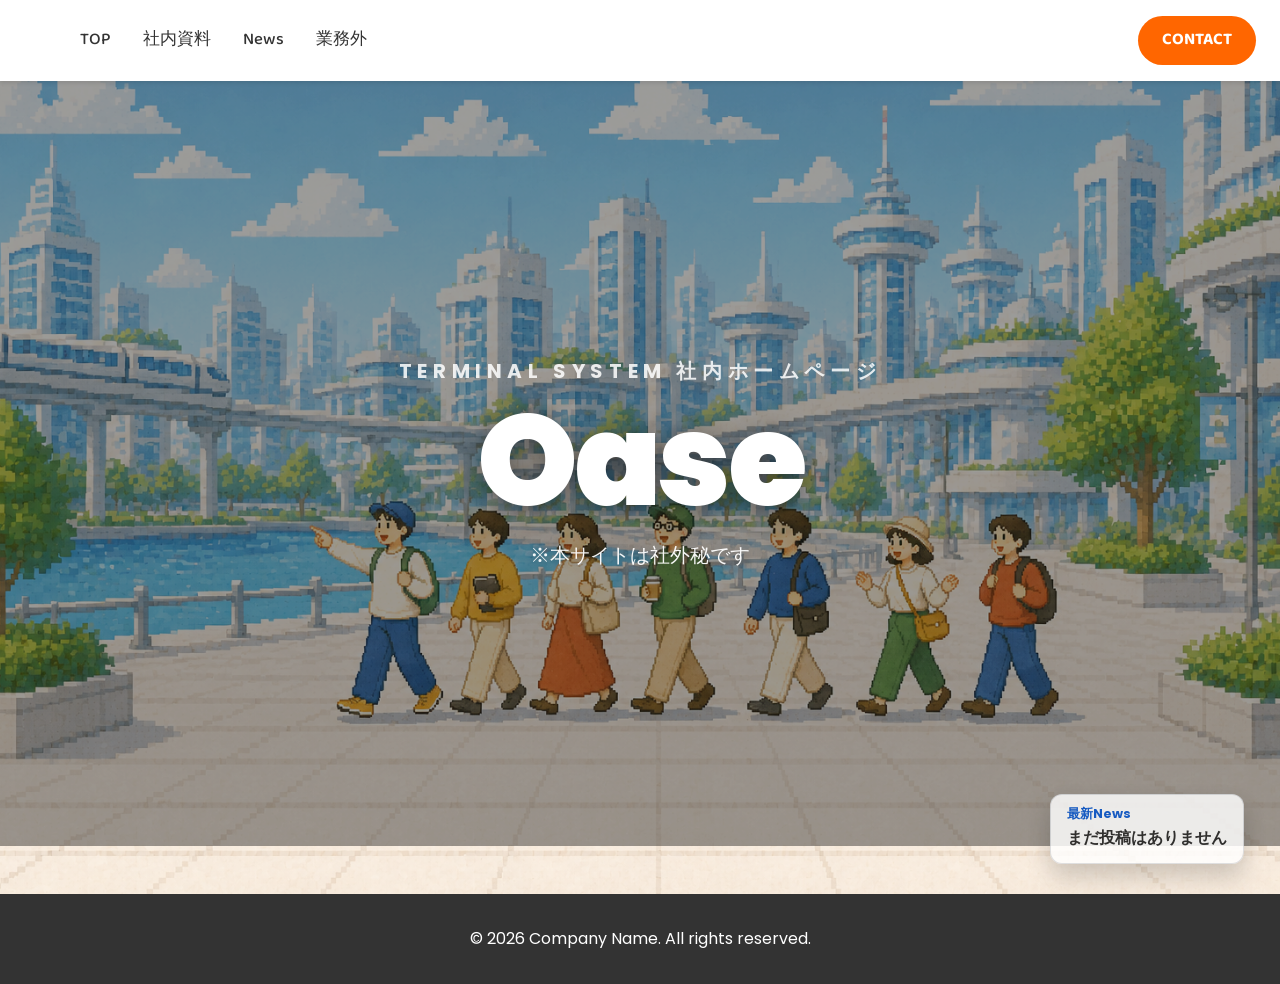
<file: index.html>
<!DOCTYPE html>
<html lang="ja">
<head>
  <meta charset="UTF-8">
  <meta name="viewport" content="width=device-width, initial-scale=1.0">
  <title>社内ホームページ</title>
  <link rel="stylesheet" href="css/styles.css">
  <link rel="icon" type="image/png" href="images/page-tab.png">
  <link href="https://fonts.googleapis.com/css2?family=Poppins:wght@600;700;900&display=swap" rel="stylesheet">
  <link href="https://fonts.googleapis.com/css2?family=Baloo+2:wght@400;700;800&display=swap" rel="stylesheet">
</head>
<body>
  <header class="header">
    <div class="header-container">
      <div class="logo"></div>
      <nav class="navbar">
        <ul class="nav-list">
          <li><a href="index.html">TOP</a></li>
          <li class="has-submenu">
            <a href="#" class="submenu-toggle">社内資料</a>
            <ul class="submenu">
              <li><a href="org.html">組織図</a></li>
              <li><a href="rules.html">規定</a></li>
              <li><a href="training.html">教育資料</a></li>
              <li><a href="newsletter.html">社内報</a></li>
            </ul>
          </li>
          <li class="has-submenu">
            <a href="news.html" class="submenu-toggle">News</a>
            <ul class="submenu">
              <li><a href="news.html">一覧</a></li>
              <li><a href="news-post.html">投稿</a></li>
            </ul>
          </li>
          <li class="has-submenu">
            <a href="#" class="submenu-toggle">業務外</a>
            <ul class="submenu">
              <li><a href="vlog.html">Vlog</a></li>
              <li><a href="club.html">部活動</a></li>
            </ul>
          </li>
        </ul>
      </nav>
      <a href="#contact" class="contact-btn">CONTACT</a>
    </div>
  </header>

  <main class="main-content">
    <section class="hero-section">
      <div class="hero-content">
        <div class="hero-text">
          <p class="hero-subtitle">Terminal system 社内ホームページ</p>
          <h2 class="hero-title">Oase</h2>
          <p class="hero-description">※本サイトは社外秘です</p>
        </div>
      </div>
    </section>
  </main>

  <a href="news.html" class="top-latest-news-banner" id="topLatestNewsBanner" aria-label="最新Newsへ移動">
    <span class="top-latest-news-label">最新News</span>
    <span class="top-latest-news-title" id="topLatestNewsTitle">読み込み中...</span>
  </a>

  <footer class="footer">
    <p>&copy; 2026 Company Name. All rights reserved.</p>
  </footer>

  <script src="js/script.js"></script>
</body>
</html>
</file>
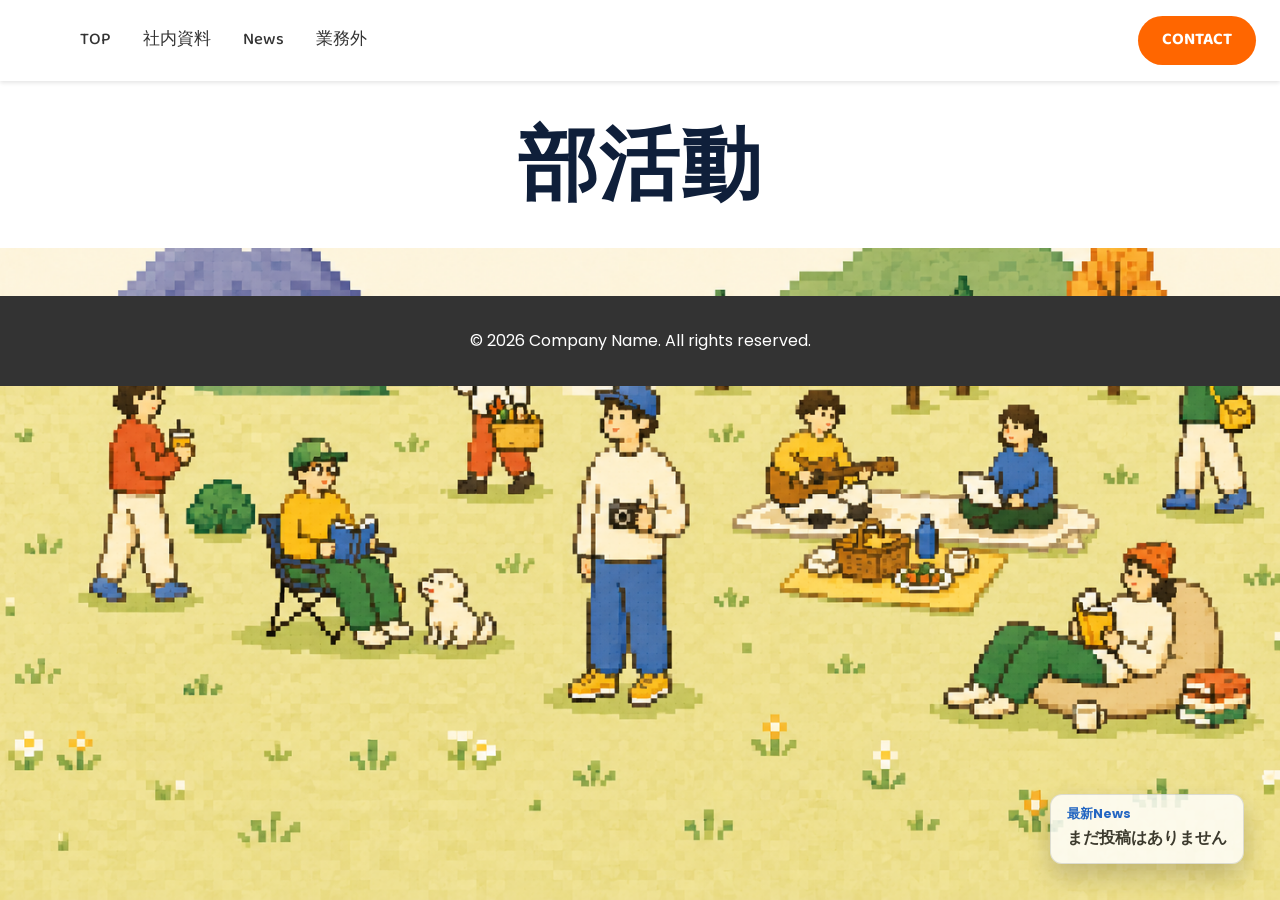
<file: club.html>
<!DOCTYPE html>
<html lang="ja">
<head>
  <meta charset="UTF-8">
  <meta name="viewport" content="width=device-width, initial-scale=1.0">
  <title>部活動 - 社内ホームページ</title>
  <link rel="stylesheet" href="css/styles.css">
  <link rel="icon" type="image/png" href="images/page-tab.png">
  <link href="https://fonts.googleapis.com/css2?family=Poppins:wght@600;700;900&display=swap" rel="stylesheet">
  <link href="https://fonts.googleapis.com/css2?family=Baloo+2:wght@400;700;800&display=swap" rel="stylesheet">
</head>
<body class="page-club">
  <header class="header">
    <div class="header-container">
      <div class="logo"></div>
      <nav class="navbar">
        <ul class="nav-list">
          <li><a href="index.html">TOP</a></li>
          <li class="has-submenu">
            <a href="#" class="submenu-toggle">社内資料</a>
            <ul class="submenu">
              <li><a href="org.html">組織図</a></li>
              <li><a href="rules.html">規定</a></li>
              <li><a href="training.html">教育資料</a></li>
              <li><a href="newsletter.html">社内報</a></li>
            </ul>
          </li>
          <li class="has-submenu">
            <a href="news.html" class="submenu-toggle">News</a>
            <ul class="submenu">
              <li><a href="news.html">一覧</a></li>
              <li><a href="news-post.html">投稿</a></li>
            </ul>
          </li>
          <li class="has-submenu">
            <a href="#" class="submenu-toggle">業務外</a>
            <ul class="submenu">
              <li><a href="vlog.html">Vlog</a></li>
              <li><a href="club.html">部活動</a></li>
            </ul>
          </li>
        </ul>
      </nav>
      <a href="#contact" class="contact-btn">CONTACT</a>
    </div>
  </header>

  <main class="main-content">
    <section class="section page-title-section">
      <div class="hero-content">
        <div class="title-banner">
          <h1 class="page-title">部活動</h1>
        </div>
      </div>
    </section>
  </main>

  <footer class="footer">
    <p>&copy; 2026 Company Name. All rights reserved.</p>
  </footer>

  <script src="js/script.js"></script>
</body>
</html>
</file>
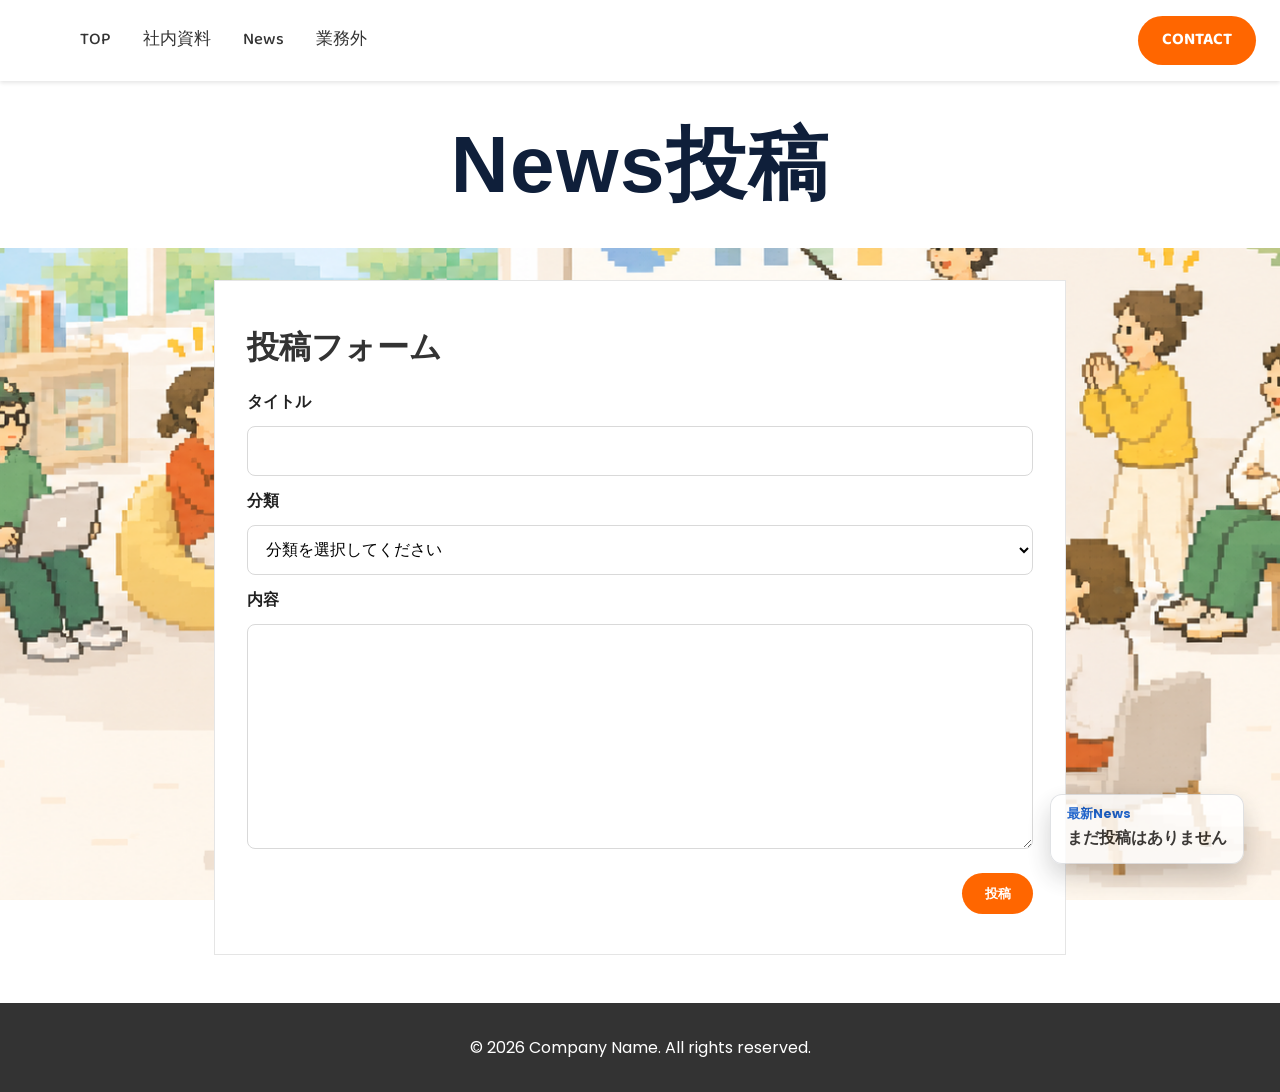
<file: news-post.html>
﻿<!DOCTYPE html>
<html lang="ja">
<head>
  <meta charset="UTF-8">
  <meta name="viewport" content="width=device-width, initial-scale=1.0">
  <title>News投稿 - 社内ホームページ</title>
  <link rel="stylesheet" href="css/styles.css">
  <link rel="icon" type="image/png" href="images/page-tab.png">
  <link href="https://fonts.googleapis.com/css2?family=Poppins:wght@600;700;900&display=swap" rel="stylesheet">
  <link href="https://fonts.googleapis.com/css2?family=Baloo+2:wght@400;700;800&display=swap" rel="stylesheet">
</head>
<body class="page-news-post">
  <header class="header">
    <div class="header-container">
      <div class="logo"></div>
      <nav class="navbar">
        <ul class="nav-list">
          <li><a href="index.html">TOP</a></li>
          <li class="has-submenu">
            <a href="#" class="submenu-toggle">社内資料</a>
            <ul class="submenu">
              <li><a href="org.html">組織図</a></li>
              <li><a href="rules.html">規定</a></li>
              <li><a href="training.html">教育資料</a></li>
              <li><a href="newsletter.html">社内報</a></li>
            </ul>
          </li>
          <li class="has-submenu">
            <a href="news.html" class="submenu-toggle">News</a>
            <ul class="submenu">
              <li><a href="news.html">一覧</a></li>
              <li><a href="news-post.html">投稿</a></li>
            </ul>
          </li>
          <li class="has-submenu">
            <a href="#" class="submenu-toggle">業務外</a>
            <ul class="submenu">
              <li><a href="vlog.html">Vlog</a></li>
              <li><a href="club.html">部活動</a></li>
            </ul>
          </li>
        </ul>
      </nav>
      <a href="#contact" class="contact-btn">CONTACT</a>
    </div>
  </header>

  <main class="main-content">
    <section class="section page-title-section">
      <div class="hero-content">
        <div class="title-banner">
          <h1 class="page-title">News投稿</h1>
        </div>
      </div>
    </section>

    <section class="news-posts">
      <article class="news-post">
        <div class="news-post-inner">
          <h2 class="news-post-title">投稿フォーム</h2>
          <form id="newsPostForm" class="news-post-form">
            <label class="news-form-label" for="newsTitle">タイトル</label>
            <input id="newsTitle" name="title" class="news-form-input" type="text" required maxlength="120">

            <label class="news-form-label" for="newsCategory">分類</label>
            <select id="newsCategory" name="category" class="news-form-select" required>
              <option value="" selected disabled>分類を選択してください</option>
              <option value="お知らせ">お知らせ</option>
              <option value="コラム">コラム</option>
            </select>

            <label class="news-form-label" for="newsContent">内容</label>
            <textarea id="newsContent" name="content" class="news-form-textarea" rows="8" required maxlength="2000"></textarea>

            <div class="news-post-form-actions">
              <button type="submit" class="news-post-submit-btn">投稿</button>
            </div>
          </form>
        </div>
      </article>
    </section>
  </main>

  <footer class="footer">
    <p>&copy; 2026 Company Name. All rights reserved.</p>
  </footer>

  <script src="js/script.js"></script>
</body>
</html>
</file>
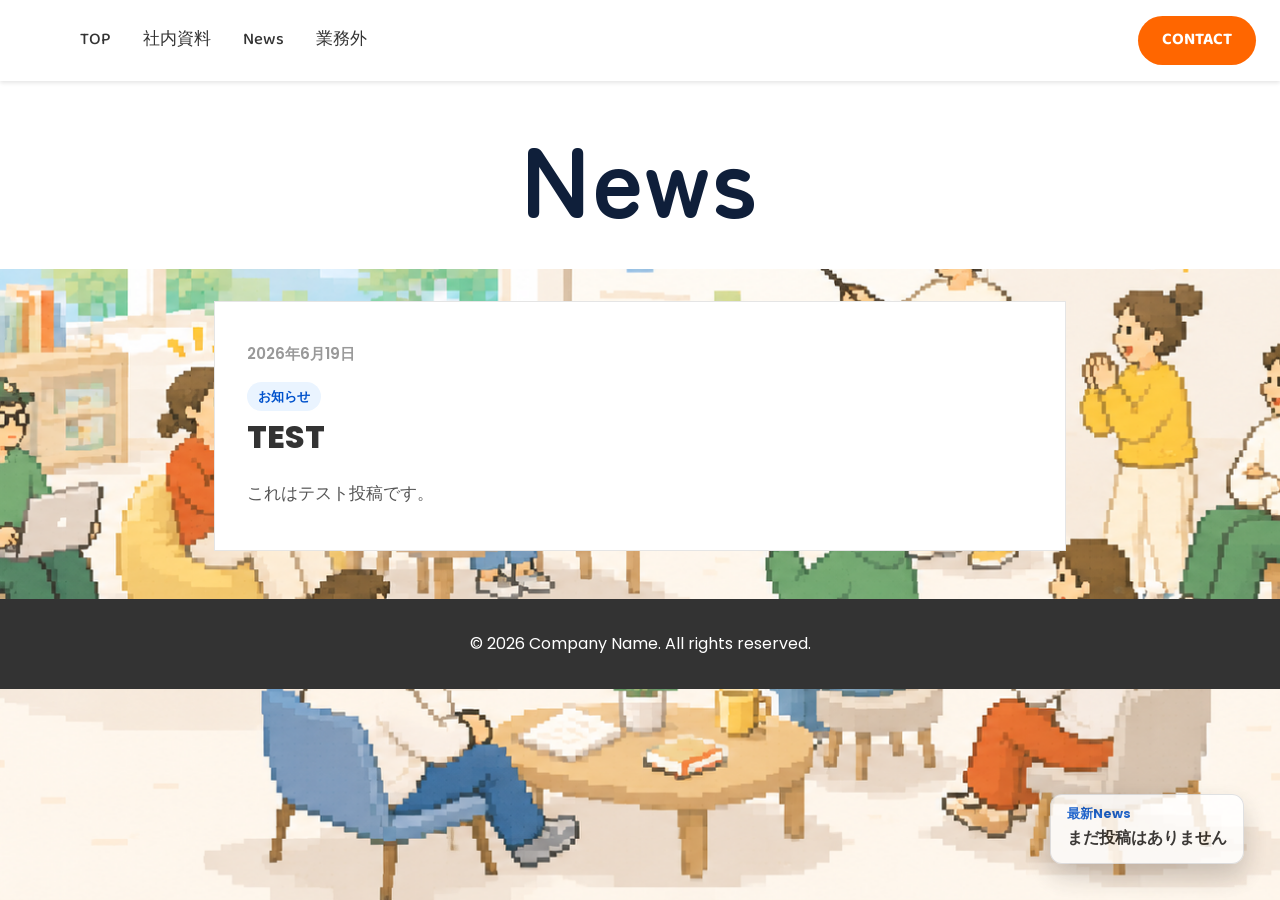
<file: news.html>
<!DOCTYPE html>
<html lang="ja">
<head>
  <meta charset="UTF-8">
  <meta name="viewport" content="width=device-width, initial-scale=1.0">
  <title>News - 社内ホームページ</title>
  <link rel="stylesheet" href="css/styles.css">
  <link rel="icon" type="image/png" href="images/page-tab.png">
  <link href="https://fonts.googleapis.com/css2?family=Poppins:wght@600;700;900&display=swap" rel="stylesheet">
  <link href="https://fonts.googleapis.com/css2?family=Baloo+2:wght@400;700;800&display=swap" rel="stylesheet">
</head>
<body class="page-news">
  <header class="header">
    <div class="header-container">
      <div class="logo"></div>
      <nav class="navbar">
        <ul class="nav-list">
          <li><a href="index.html">TOP</a></li>
          <li class="has-submenu">
            <a href="#" class="submenu-toggle">社内資料</a>
            <ul class="submenu">
              <li><a href="org.html">組織図</a></li>
              <li><a href="rules.html">規定</a></li>
              <li><a href="training.html">教育資料</a></li>
              <li><a href="newsletter.html">社内報</a></li>
            </ul>
          </li>
          <li class="has-submenu">
            <a href="news.html" class="submenu-toggle">News</a>
            <ul class="submenu">
              <li><a href="news.html">一覧</a></li>
              <li><a href="news-post.html">投稿</a></li>
            </ul>
          </li>
          <li class="has-submenu">
            <a href="#" class="submenu-toggle">業務外</a>
            <ul class="submenu">
              <li><a href="vlog.html">Vlog</a></li>
              <li><a href="club.html">部活動</a></li>
            </ul>
          </li>
        </ul>
      </nav>
      <a href="#contact" class="contact-btn">CONTACT</a>
    </div>
  </header>

  <main class="main-content">
    <section class="section news-title-section">
      <div class="hero-content">
        <div class="news-title-banner">
          <h1 class="news-page-title">News</h1>
        </div>
      </div>
    </section>

    <section id="newsList" class="news-posts">
      <article class="news-post">
        <div class="news-post-inner">
          <div class="news-post-date">2026年6月19日</div>
          <div class="news-post-category">お知らせ</div>
          <h2 class="news-post-title">TEST</h2>
          <div class="news-post-content">
            これはテスト投稿です。
          </div>
        </div>
      </article>
    </section>
  </main>

  <footer class="footer">
    <p>&copy; 2026 Company Name. All rights reserved.</p>
  </footer>

  <script src="js/script.js"></script>
</body>
</html>
</file>
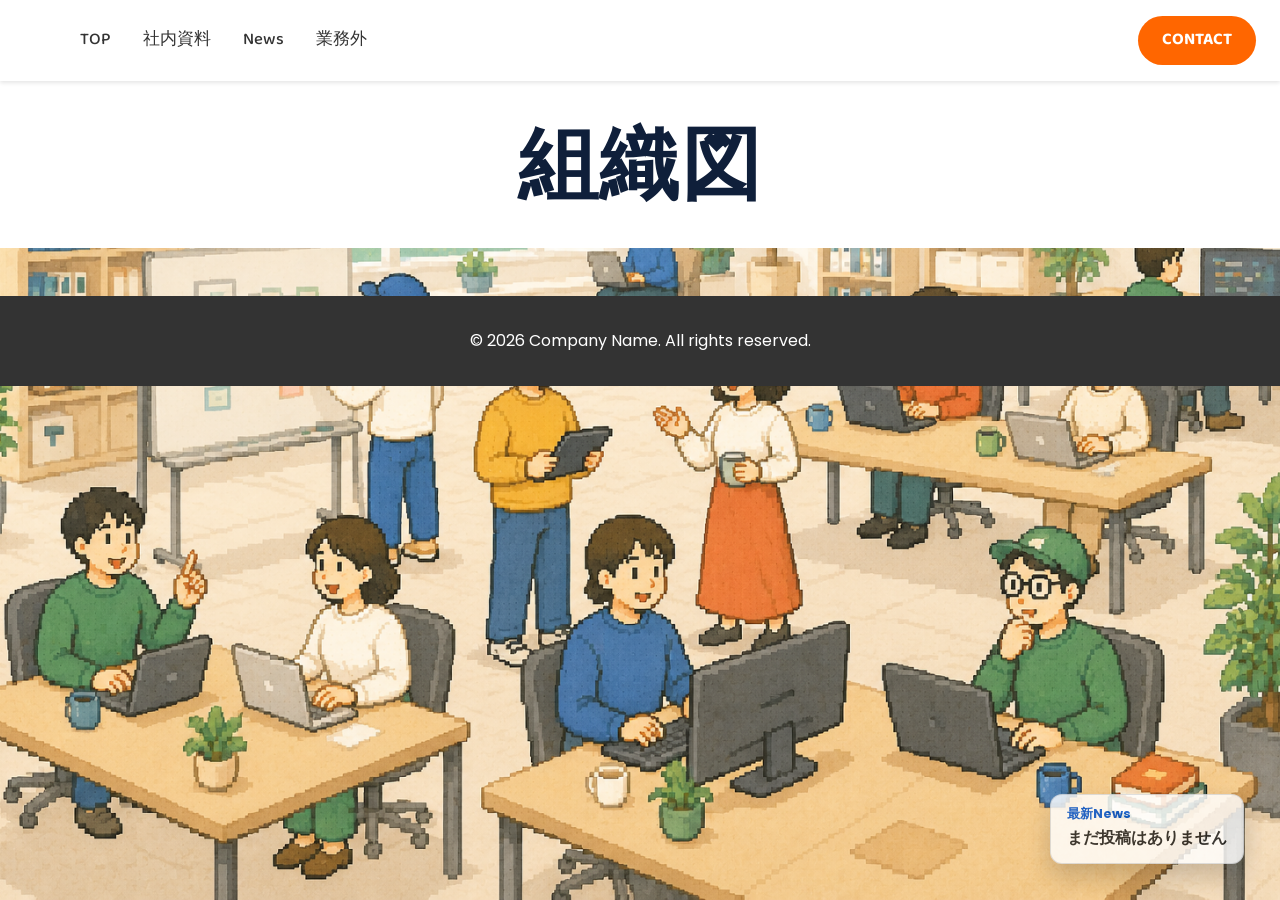
<file: org.html>
<!DOCTYPE html>
<html lang="ja">
<head>
  <meta charset="UTF-8">
  <meta name="viewport" content="width=device-width, initial-scale=1.0">
  <title>組織図 - 社内ホームページ</title>
  <link rel="stylesheet" href="css/styles.css">
  <link rel="icon" type="image/png" href="images/page-tab.png">
  <link href="https://fonts.googleapis.com/css2?family=Poppins:wght@600;700;900&display=swap" rel="stylesheet">
  <link href="https://fonts.googleapis.com/css2?family=Baloo+2:wght@400;700;800&display=swap" rel="stylesheet">
</head>
<body class="page-office-doc">
  <!-- ヘッダー (共通) -->
  <header class="header">
    <div class="header-container">
      <div class="logo"></div>
      <nav class="navbar">
        <ul class="nav-list">
          <li><a href="index.html">TOP</a></li>
          <li class="has-submenu">
            <a href="#" class="submenu-toggle">社内資料</a>
            <ul class="submenu">
              <li><a href="org.html">組織図</a></li>
              <li><a href="rules.html">規定</a></li>
              <li><a href="training.html">教育資料</a></li>
              <li><a href="newsletter.html">社内報</a></li>
            </ul>
          </li>
          <li class="has-submenu">
            <a href="news.html" class="submenu-toggle">News</a>
            <ul class="submenu">
              <li><a href="news.html">一覧</a></li>
              <li><a href="news-post.html">投稿</a></li>
            </ul>
          </li>
          <li class="has-submenu">
            <a href="#" class="submenu-toggle">業務外</a>
            <ul class="submenu">
              <li><a href="vlog.html">Vlog</a></li>
              <li><a href="club.html">部活動</a></li>
            </ul>
          </li>
        </ul>
      </nav>
      <a href="#contact" class="contact-btn">CONTACT</a>
    </div>
  </header>

  <main class="main-content">
    <section class="section page-title-section">
      <div class="hero-content">
        <div class="title-banner">
          <h1 class="page-title">組織図</h1>
        </div>
      </div>
    </section>
  </main>

  <footer class="footer">
    <p>&copy; 2026 Company Name. All rights reserved.</p>
  </footer>

  <script src="js/script.js"></script>
</body>
</html>
</file>
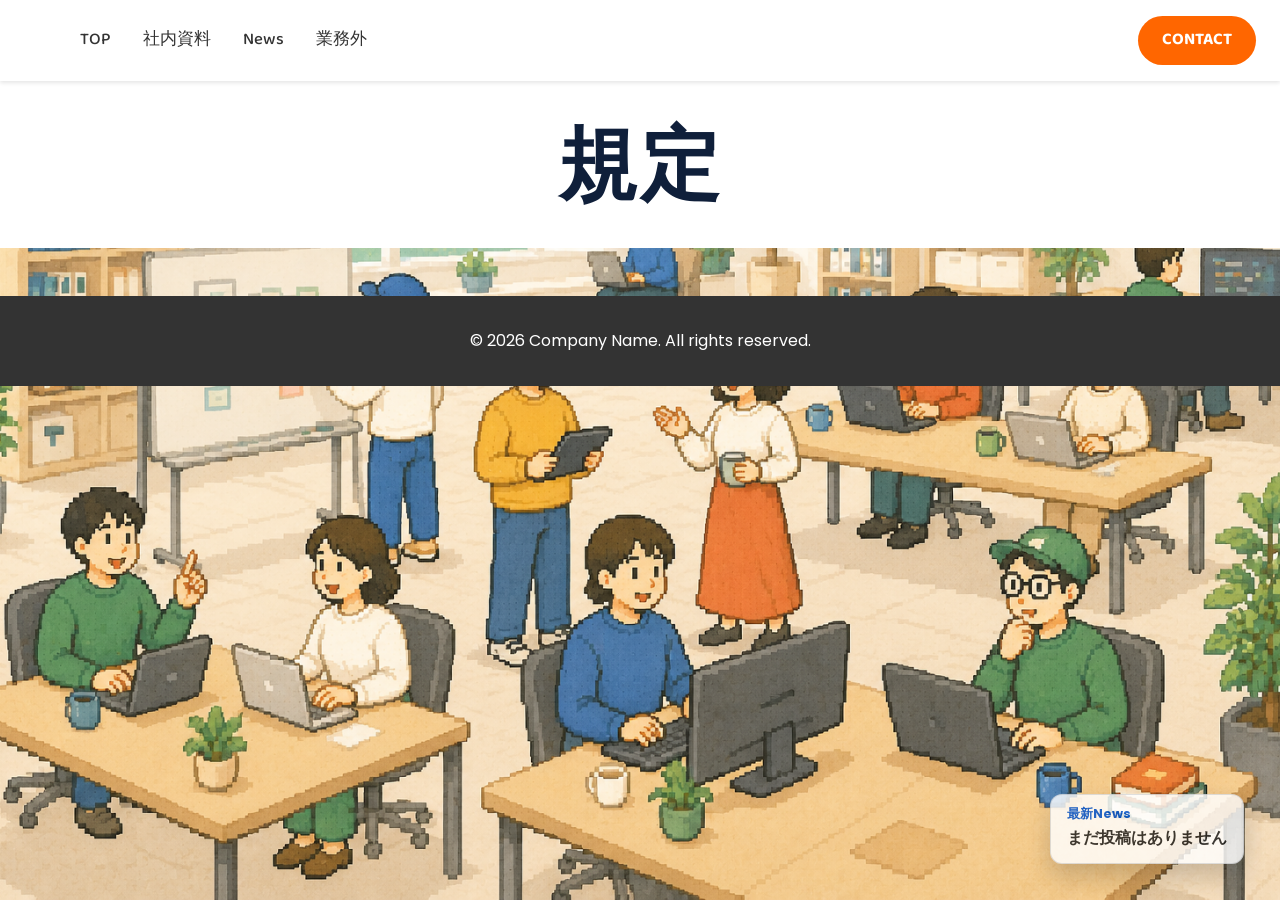
<file: rules.html>
<!DOCTYPE html>
<html lang="ja">
<head>
  <meta charset="UTF-8">
  <meta name="viewport" content="width=device-width, initial-scale=1.0">
  <title>規定 - 社内ホームページ</title>
  <link rel="stylesheet" href="css/styles.css">
  <link rel="icon" type="image/png" href="images/page-tab.png">
  <link href="https://fonts.googleapis.com/css2?family=Poppins:wght@600;700;900&display=swap" rel="stylesheet">
  <link href="https://fonts.googleapis.com/css2?family=Baloo+2:wght@400;700;800&display=swap" rel="stylesheet">
</head>
<body class="page-office-doc">
  <header class="header">
    <div class="header-container">
      <div class="logo"></div>
      <nav class="navbar">
        <ul class="nav-list">
          <li><a href="index.html">TOP</a></li>
          <li class="has-submenu">
            <a href="#" class="submenu-toggle">社内資料</a>
            <ul class="submenu">
              <li><a href="org.html">組織図</a></li>
              <li><a href="rules.html">規定</a></li>
              <li><a href="training.html">教育資料</a></li>
              <li><a href="newsletter.html">社内報</a></li>
            </ul>
          </li>
          <li class="has-submenu">
            <a href="news.html" class="submenu-toggle">News</a>
            <ul class="submenu">
              <li><a href="news.html">一覧</a></li>
              <li><a href="news-post.html">投稿</a></li>
            </ul>
          </li>
          <li class="has-submenu">
            <a href="#" class="submenu-toggle">業務外</a>
            <ul class="submenu">
              <li><a href="vlog.html">Vlog</a></li>
              <li><a href="club.html">部活動</a></li>
            </ul>
          </li>
        </ul>
      </nav>
      <a href="#contact" class="contact-btn">CONTACT</a>
    </div>
  </header>

  <main class="main-content">
    <section class="section page-title-section">
      <div class="hero-content">
        <div class="title-banner">
          <h1 class="page-title">規定</h1>
        </div>
      </div>
    </section>
  </main>

  <footer class="footer">
    <p>&copy; 2026 Company Name. All rights reserved.</p>
  </footer>

  <script src="js/script.js"></script>
</body>
</html>
</file>
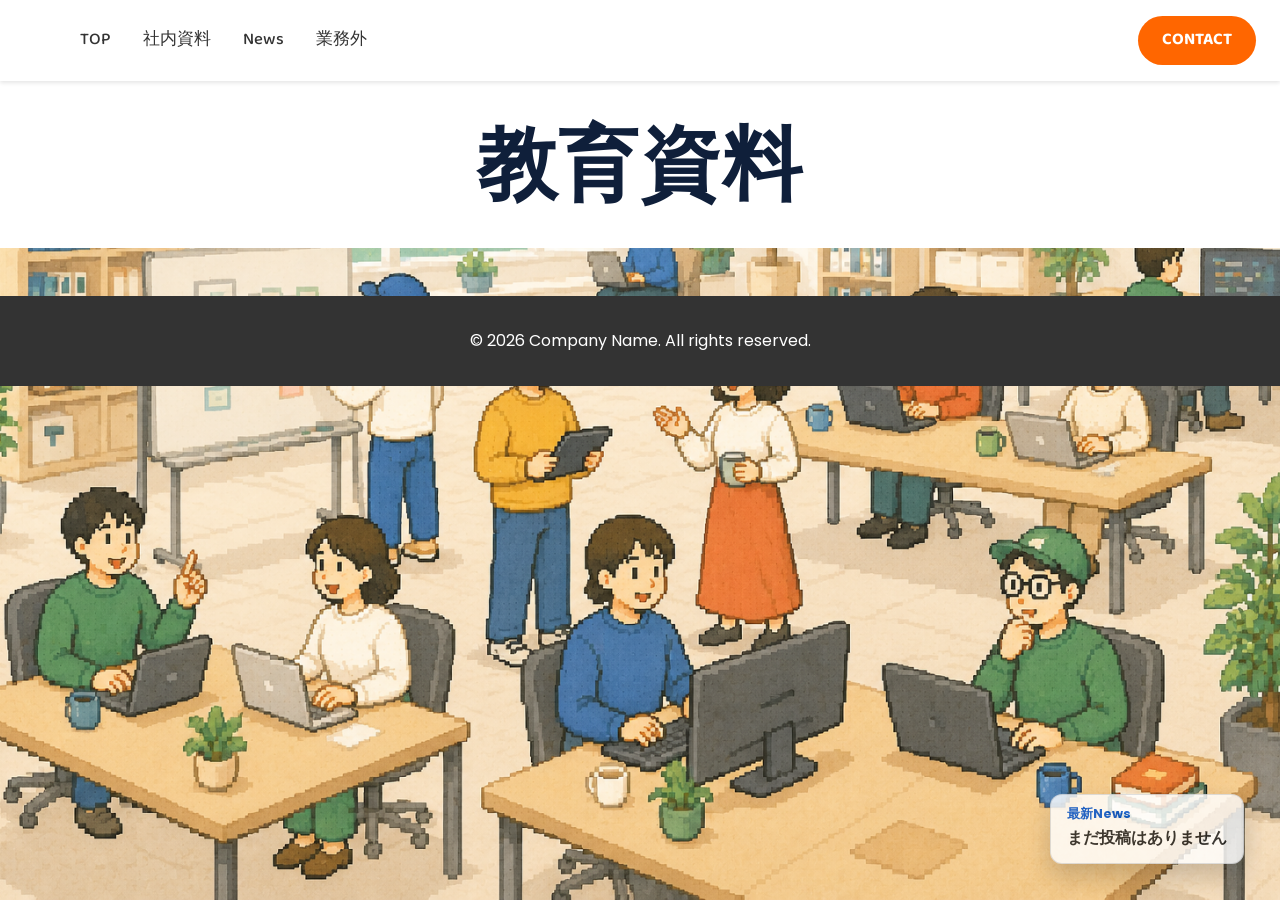
<file: training.html>
<!DOCTYPE html>
<html lang="ja">
<head>
  <meta charset="UTF-8">
  <meta name="viewport" content="width=device-width, initial-scale=1.0">
  <title>教育資料 - 社内ホームページ</title>
  <link rel="stylesheet" href="css/styles.css">
  <link rel="icon" type="image/png" href="images/page-tab.png">
  <link href="https://fonts.googleapis.com/css2?family=Poppins:wght@600;700;900&display=swap" rel="stylesheet">
  <link href="https://fonts.googleapis.com/css2?family=Baloo+2:wght@400;700;800&display=swap" rel="stylesheet">
</head>
<body class="page-office-doc">
  <header class="header">
    <div class="header-container">
      <div class="logo"></div>
      <nav class="navbar">
        <ul class="nav-list">
          <li><a href="index.html">TOP</a></li>
          <li class="has-submenu">
            <a href="#" class="submenu-toggle">社内資料</a>
            <ul class="submenu">
              <li><a href="org.html">組織図</a></li>
              <li><a href="rules.html">規定</a></li>
              <li><a href="training.html">教育資料</a></li>
              <li><a href="newsletter.html">社内報</a></li>
            </ul>
          </li>
          <li class="has-submenu">
            <a href="news.html" class="submenu-toggle">News</a>
            <ul class="submenu">
              <li><a href="news.html">一覧</a></li>
              <li><a href="news-post.html">投稿</a></li>
            </ul>
          </li>
          <li class="has-submenu">
            <a href="#" class="submenu-toggle">業務外</a>
            <ul class="submenu">
              <li><a href="vlog.html">Vlog</a></li>
              <li><a href="club.html">部活動</a></li>
            </ul>
          </li>
        </ul>
      </nav>
      <a href="#contact" class="contact-btn">CONTACT</a>
    </div>
  </header>

  <main class="main-content">
    <section class="section page-title-section">
      <div class="hero-content">
        <div class="title-banner">
          <h1 class="page-title">教育資料</h1>
        </div>
      </div>
    </section>
  </main>

  <footer class="footer">
    <p>&copy; 2026 Company Name. All rights reserved.</p>
  </footer>

  <script src="js/script.js"></script>
</body>
</html>
</file>
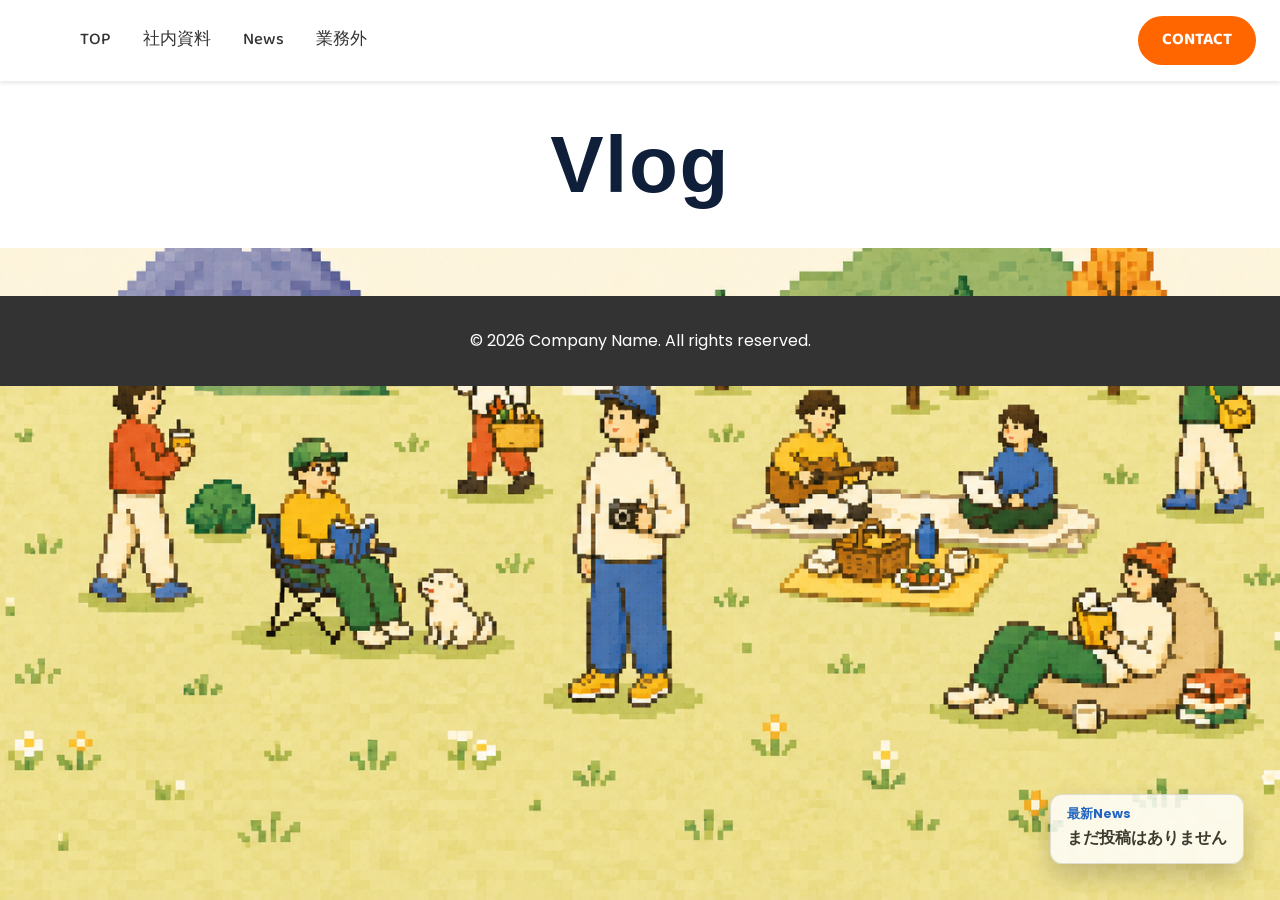
<file: vlog.html>
<!DOCTYPE html>
<html lang="ja">
<head>
  <meta charset="UTF-8">
  <meta name="viewport" content="width=device-width, initial-scale=1.0">
  <title>Vlog - 社内ホームページ</title>
  <link rel="stylesheet" href="css/styles.css">
  <link rel="icon" type="image/png" href="images/page-tab.png">
  <link href="https://fonts.googleapis.com/css2?family=Poppins:wght@600;700;900&display=swap" rel="stylesheet">
  <link href="https://fonts.googleapis.com/css2?family=Baloo+2:wght@400;700;800&display=swap" rel="stylesheet">
</head>
<body class="page-vlog">
  <header class="header">
    <div class="header-container">
      <div class="logo"></div>
      <nav class="navbar">
        <ul class="nav-list">
          <li><a href="index.html">TOP</a></li>
          <li class="has-submenu">
            <a href="#" class="submenu-toggle">社内資料</a>
            <ul class="submenu">
              <li><a href="org.html">組織図</a></li>
              <li><a href="rules.html">規定</a></li>
              <li><a href="training.html">教育資料</a></li>
              <li><a href="newsletter.html">社内報</a></li>
            </ul>
          </li>
          <li class="has-submenu">
            <a href="news.html" class="submenu-toggle">News</a>
            <ul class="submenu">
              <li><a href="news.html">一覧</a></li>
              <li><a href="news-post.html">投稿</a></li>
            </ul>
          </li>
          <li class="has-submenu">
            <a href="#" class="submenu-toggle">業務外</a>
            <ul class="submenu">
              <li><a href="vlog.html">Vlog</a></li>
              <li><a href="club.html">部活動</a></li>
            </ul>
          </li>
        </ul>
      </nav>
      <a href="#contact" class="contact-btn">CONTACT</a>
    </div>
  </header>

  <main class="main-content">
    <section class="section page-title-section">
      <div class="hero-content">
        <div class="title-banner">
          <h1 class="page-title">Vlog</h1>
        </div>
      </div>
    </section>
  </main>

  <footer class="footer">
    <p>&copy; 2026 Company Name. All rights reserved.</p>
  </footer>

  <script src="js/script.js"></script>
</body>
</html>
</file>
<file: css/styles.css>
/* フォント定義 */
@font-face {
  font-family: 'Zen Maru Gothic';
  src: url('../font/Noto_Sans_JP,Zen_Maru_Gothic/Zen_Maru_Gothic/ZenMaruGothic-Regular.ttf') format('truetype');
  font-weight: normal;
  font-style: normal;
}

@font-face {
  font-family: 'Zen Maru Gothic';
  src: url('../font/Noto_Sans_JP,Zen_Maru_Gothic/Zen_Maru_Gothic/ZenMaruGothic-Bold.ttf') format('truetype');
  font-weight: bold;
  font-style: normal;
}

@font-face {
  font-family: 'Corporate Logo Rounded';
  src: url('../font/Corporate-Logo-Rounded-Bold-ver3/Corporate-Logo-Rounded-Bold-ver3.otf') format('opentype');
  font-weight: bold;
  font-style: normal;
}

/* リセット */
* {
  margin: 0;
  padding: 0;
  box-sizing: border-box;
}

/* 基本スタイル */
body {
  font-family: 'Poppins', 'Segoe UI', Tahoma, Geneva, Verdana, sans-serif;
  line-height: 1.6;
  color: #333;
  background-image: url("../images/page-top.png");
  background-size: cover;
  background-position: center;
  background-repeat: no-repeat;
  background-attachment: fixed;
  min-height: 100vh;
}

a {
  color: #0052cc;
  text-decoration: none;
}

a:hover {
  text-decoration: underline;
}

/* Page-specific backgrounds */
body.page-news {
  background-image: url("../images/news.png");
}

body.page-news-post {
  background-image: url("../images/news.png");
}

body.page-club {
  background-image: url("../images/bukatu.png");
}

body.page-vlog {
  background-image: url("../images/bukatu.png");
}

body.page-office-doc {
  background-image: url("../images/office.png");
}

/* ヘッダー */
.header {
  background: white;
  box-shadow: 0 2px 4px rgba(0, 0, 0, 0.1);
  position: sticky;
  top: 0;
  z-index: 100;
}

.header-container {
  display: flex;
  justify-content: flex-end;
  align-items: center;
  gap: 1.5rem;
  max-width: 1400px;
  margin: 0 auto;
  padding: 1rem 1.5rem;
}

.header-container {
  position: relative;
}

/* Header / submenu font (uses local font named 'KHドット秋葉原' if installed) */
.header, .nav-list, .nav-list a, .submenu, .submenu a {
  font-family: 'Baloo 2', "KHドット秋葉原", "KH Dot Akihabara", 'Poppins', sans-serif;
  font-size: 1.05rem;
}

.logo h1 {
  font-size: 1.5rem;
  color: #0052cc;
  margin: 0;
}

.logo .confidential-notice {
  font-size: 0.75rem;
  color: #ff0000;
  margin: 0.25rem 0 0 0;
  font-weight: bold;
}

.navbar {
  flex: 1;
  margin: 0 2rem;
}

.nav-list {
  list-style: none;
  display: flex;
  gap: 2rem;
  margin: 0;
}

.submenu {
  position: absolute;
  top: 100%;
  left: 0;
  right: 0;
  background: white;
  box-shadow: 0 12px 40px rgba(0,0,0,0.12);
  list-style: none;
  padding: 0.75rem 0;
  display: flex;
  gap: 0.5rem;
  align-items: center;
  z-index: 200;
  justify-content: flex-start;
  opacity: 0;
  transform: translateY(-12px);
  pointer-events: none;
  transition: opacity 220ms ease, transform 220ms ease;
}

.submenu li {
  display: inline-block;
}

.submenu a {
  display: inline-block;
  padding: 0.6rem 1rem;
  color: #333;
}

.submenu a:hover {
  background: #f5f5f5;
}

.has-submenu.open > .submenu {
  opacity: 1;
  transform: translateY(0);
  pointer-events: auto;
}

.has-submenu:hover > .submenu,
.has-submenu:focus-within > .submenu {
  opacity: 1;
  transform: translateY(0);
  pointer-events: auto;
}

.nav-list a {
  color: #333;
  font-weight: 500;
  transition: color 0.3s ease;
}

.nav-list a:hover {
  color: #0052cc;
  text-decoration: none;
}

.contact-btn {
  background-color: #ff6600;
  color: white !important;
  padding: 0.7rem 1.5rem;
  border-radius: 25px;
  font-weight: bold;
  transition: background-color 0.3s ease;
  display: inline-block;
  margin-left: auto;
}

.contact-btn:hover {
  background-color: #e55a00;
  text-decoration: none;
}

/* ヒーロー/イメージセクション */
.hero-section {
  background-color: rgba(0, 0, 0, 0.25);
  min-height: 85vh;
  display: flex;
  align-items: center;
  justify-content: center;
  position: relative;
  margin-bottom: 3rem;
  color: white;
}

.hero-section::before {
  content: "";
  position: absolute;
  top: 0;
  left: 0;
  right: 0;
  bottom: 0;
  background-color: rgba(0, 0, 0, 0.65);
  z-index: 1;
}

.hero-section {
  background-color: rgba(0, 0, 0, 0.12);
  min-height: 85vh;
  display: flex;
  align-items: center;
  justify-content: center;
  position: relative;
  margin-bottom: 3rem;
  color: white;
}
.hero-section::before {
  content: "";
  position: absolute;
  top: 0;
  left: 0;
  right: 0;
  bottom: 0;
  background-color: rgba(0, 0, 0, 0.30);
  z-index: 1;
}

.hero-subtitle {
  color: rgba(255, 255, 255, 0.85);
  margin-bottom: 1rem;
  text-transform: uppercase;
  letter-spacing: 0.25em;
  font-weight: 700;
}

.hero-title {
  font-size: clamp(3.5rem, 6vw, 6rem);
  color: white;
  margin-bottom: 1.5rem;
  line-height: 0.95;
  font-weight: 900;
  letter-spacing: -0.05em;
  text-shadow: 0 2px 18px rgba(0, 0, 0, 0.35);
}

.hero-description {
  font-size: 1.25rem;
  color: rgba(255, 255, 255, 0.92);
  line-height: 1.7;
  margin-bottom: 0;
  max-width: 680px;
  text-shadow: 0 1px 8px rgba(0, 0, 0, 0.25);
}

.hero-image {
  display: flex;
  justify-content: center;
  align-items: center;
}

.hero-image {
  display: none;
}

.hero-top-image {
  display: none;
}

/* メインコンテンツ */
.hero-content {
  display: flex;
  flex-direction: column;
  align-items: center;
  justify-content: center;
  text-align: center;
  max-width: 1200px;
  padding: 0 1.5rem;
  z-index: 2;
  position: relative;
  background: transparent;
}

.section h2 {
  color: #0052cc;
  font-size: 2rem;
  margin-bottom: 2rem;
  border-bottom: 3px solid #ff6600;
  padding-bottom: 0.75rem;
}

.latest-popup {
  position: relative;
  padding: 2rem;
  background: rgba(255, 255, 255, 0.08);
  backdrop-filter: blur(10px);
  border-radius: 24px;
  box-shadow: 0 18px 40px rgba(0, 0, 0, 0.15);
  max-width: 720px;
  margin: 0 auto 2rem auto;
  border: 1px solid rgba(255, 255, 255, 0.18);
}

.popup-header {
  display: flex;
  justify-content: space-between;
  align-items: center;
  gap: 1rem;
  margin-bottom: 1.25rem;
}

.popup-label {
  display: inline-flex;
  padding: 0.5rem 1rem;
  background: #0052cc;
  color: white;
  font-size: 0.9rem;
  font-weight: 700;
  text-transform: uppercase;
  border-radius: 999px;
}

.popup-date {
  color: #666;
  font-size: 0.95rem;
}

.popup-body h3 {
  font-size: 1.75rem;
  margin-bottom: 0.75rem;
  color: #111;
}

.popup-body p {
  color: #444;
  line-height: 1.8;
  font-size: 1rem;
}

.news-list {
  display: grid;
  gap: 1.5rem;
}

.hero-subtitle {
  font-family: 'Poppins', sans-serif;
  font-size: 1.25rem;
  color: rgba(255, 255, 255, 0.85);
  margin-bottom: 1rem;
  text-transform: uppercase;
  letter-spacing: 0.28em;
  font-weight: 700;
}

.hero-title {
  font-family: 'Poppins', sans-serif;
  font-size: clamp(4.5rem, 10vw, 9.5rem);
  color: white;
  margin-bottom: 1.25rem;
  line-height: 0.9;
  font-weight: 900;
  letter-spacing: -0.03em;
  text-shadow: 0 4px 28px rgba(0, 0, 0, 0.45);
}

.hero-description {
  font-family: 'Poppins', sans-serif;
  font-size: 1.25rem;
  color: rgba(255, 255, 255, 0.95);
  line-height: 1.7;
  margin-bottom: 0;
  max-width: 760px;
  text-shadow: 0 1px 8px rgba(0, 0, 0, 0.22);
}

.top-latest-news-banner {
  position: fixed !important;
  right: max(2.25rem, env(safe-area-inset-right));
  bottom: max(2.25rem, env(safe-area-inset-bottom));
  z-index: 9999;
  display: flex;
  flex-direction: column;
  gap: 0.4rem;
  max-width: min(460px, calc(100vw - 2rem));
  padding: 0.85rem 1rem;
  border-radius: 12px;
  background: rgba(255, 255, 255, 0.96);
  border: 1px solid rgba(15, 31, 58, 0.15);
  box-shadow: 0 12px 26px rgba(0, 0, 0, 0.22);
  text-decoration: none;
  pointer-events: auto;
}

.top-latest-news-label {
  font-size: 0.8rem;
  line-height: 1;
  font-weight: 700;
  color: #0052cc;
}

.top-latest-news-title {
  font-size: 1.02rem;
  line-height: 1.35;
  font-weight: 600;
  color: #1e1e1e;
  white-space: nowrap;
  overflow: hidden;
  text-overflow: ellipsis;
}

.top-latest-news-banner.is-empty {
  opacity: 0.85;
}

.top-latest-news-banner:hover {
  transform: translateY(-1px);
}

.links-grid {
  grid-template-columns: repeat(auto-fit, minmax(280px, 1fr));
  gap: 1.5rem;
}

.link-card {
  display: block;
  padding: 2rem;
  background: linear-gradient(135deg, #fff5f0 0%, #fff9f5 100%);
  border: 2px solid #ffe6d5;
  border-radius: 12px;
  transition: all 0.3s ease;
  color: #333;
}

.link-card:hover {
  border-color: #ff6600;
  background: linear-gradient(135deg, #fff0e6 0%, #fff5f0 100%);
  transform: translateY(-4px);
  box-shadow: 0 6px 16px rgba(255, 102, 0, 0.2);
  text-decoration: none;
}

.link-card h3 {
  color: #0052cc;
  margin-bottom: 0.75rem;
  font-size: 1.1rem;
}

.link-card p {
  font-size: 0.95rem;
  color: #666;
}

/* 社内情報セクション */
.info-container {
  display: grid;
  grid-template-columns: repeat(auto-fit, minmax(320px, 1fr));
  gap: 1.5rem;
}

.info-box {
  padding: 2rem;
  background: linear-gradient(135deg, #e8f0f9 0%, #f0f5fc 100%);
  border-radius: 12px;
  border-left: 4px solid #0052cc;
  transition: transform 0.3s ease;
}

.info-box:hover {
  transform: translateY(-2px);
}

.info-box h3 {
  color: #0052cc;
  margin-bottom: 0.75rem;
}

/* お問い合わせセクション */
.contact-info {
  background: linear-gradient(135deg, #fff5f0 0%, #fffcfa 100%);
  padding: 2rem;
  border-radius: 12px;
  border-left: 4px solid #ff6600;
  margin-top: 1.5rem;
}

.contact-info p {
  margin-bottom: 0.75rem;
  font-size: 1rem;
}

/* News posts section */
.news-posts {
  max-width: 900px;
  margin: 2rem auto;
  padding: 0 1.5rem;
}

.news-post {
  position: relative;
  margin-bottom: 2rem;
  overflow: hidden;
}

.news-post-inner {
  position: relative;
  padding: 2.5rem 2rem;
  background: #ffffff;
  min-height: auto;
  box-shadow: 0 4px 12px rgba(0, 0, 0, 0.1);
  border: 1px solid #e5e5e5;
}

.news-post::before {
  content: "";
  position: absolute;
  top: -20px;
  left: 50%;
  transform: translateX(-50%);
  width: 120%;
  height: 120%;
  background: transparent;
  pointer-events: none;
}

.news-post-date {
  font-size: 0.95rem;
  color: #999;
  margin-bottom: 1rem;
  font-weight: 600;
}

.news-post-category-container {
  display: flex;
  align-items: center;
  gap: 0.5rem;
  margin-bottom: 0.9rem;
}

.news-post-category {
  display: inline-block;
  padding: 0.25rem 0.7rem;
  border-radius: 999px;
  background: #eaf4ff;
  color: #0052cc;
  font-size: 0.82rem;
  font-weight: 700;
}

.news-latest-badge {
  display: inline-block;
  padding: 0.25rem 0.6rem;
  border-radius: 999px;
  background: #ff6b6b;
  color: #ffffff;
  font-size: 0.75rem;
  font-weight: 700;
}

.news-post-title {
  font-size: 2rem;
  color: #333;
  margin-bottom: 1rem;
  font-weight: 800;
}

.news-post-content {
  color: #555;
  line-height: 1.9;
  font-size: 1.05rem;
}

.news-title-banner {
  display: inline-block;
  background: #ffffff;
  padding: 0.9rem 2.2rem;
  border-radius: 10px;
  box-shadow: 0 8px 22px rgba(0, 0, 0, 0.16);
}

.news-page-title {
  margin: 0;
  font-size: clamp(2rem, 5vw, 3.5rem);
  line-height: 1.05;
  color: #0f1f3a;
  letter-spacing: 0.02em;
  font-family: 'Corporate Logo Rounded', sans-serif;
  font-weight: bold;
}

/* Page title section: full-width white banner for all subpages */
.page-title-section {
  width: 100%;
  padding: 0;
}

.page-title-section .hero-content {
  width: 100%;
  max-width: none;
  padding: 0;
}

.page-title-section .title-banner {
  display: block;
  width: 100%;
  border-radius: 0;
  padding: clamp(1.5rem, 3.5vw, 2.6rem) clamp(1.2rem, 8vw, 10rem);
  box-shadow: none;
  background: #ffffff;
}

.page-title-section .page-title {
  margin: 0;
  font-size: clamp(2.5rem, 6.5vw, 5rem);
  line-height: 1.05;
  color: #0f1f3a;
  letter-spacing: 0.02em;
  font-family: 'Corporate Logo Rounded', sans-serif;
  font-weight: bold;
}

/* News page title banner: full-width like a page banner */
body.page-news .news-title-section {
  width: 100%;
  padding: 0;
}

body.page-news .news-title-section .hero-content {
  width: 100%;
  max-width: none;
  padding: 0;
}

body.page-news .news-title-section .news-title-banner {
  display: block;
  width: 100%;
  border-radius: 0;
  padding: clamp(1.5rem, 3.5vw, 2.6rem) clamp(1.2rem, 8vw, 10rem);
  box-shadow: none;
  background: #ffffff;
}

body.page-news .news-title-section .news-page-title {
  font-size: clamp(3rem, 8vw, 6.2rem);
  font-family: 'Zen Maru Gothic', sans-serif;
  font-weight: bold;
}

.news-post-form {
  display: flex;
  flex-direction: column;
  gap: 0.75rem;
}

.news-form-label {
  font-weight: 700;
  color: #222;
}

.news-form-input,
.news-form-select,
.news-form-textarea {
  width: 100%;
  border: 1px solid #d9d9d9;
  border-radius: 8px;
  padding: 0.7rem 0.9rem;
  font-size: 1rem;
  font-family: inherit;
  background: #fff;
}

.news-form-textarea {
  resize: vertical;
  min-height: 180px;
}

.news-form-input:focus,
.news-form-select:focus,
.news-form-textarea:focus {
  outline: none;
  border-color: #0052cc;
  box-shadow: 0 0 0 3px rgba(0, 82, 204, 0.15);
}

.news-post-form-actions {
  display: flex;
  justify-content: flex-end;
  margin-top: 0.8rem;
}

.news-post-submit-btn {
  background: #ff6600;
  color: #fff;
  border: none;
  border-radius: 999px;
  padding: 0.7rem 1.4rem;
  font-weight: 700;
  cursor: pointer;
}

.news-post-submit-btn:hover {
  background: #e55a00;
}

/* 社内報ページ */
.newsletter-content {
  max-width: 900px;
  margin: 0 auto;
  padding: 3rem 2rem;
}

.newsletter-content h2 {
  font-size: 2rem;
  margin-bottom: 2rem;
  color: #0f1f3a;
  font-weight: 700;
}

.newsletter-list {
  width: 100%;
}

.newsletter-items {
  display: flex;
  flex-direction: column;
  gap: 1.5rem;
}

.newsletter-item {
  display: flex;
  gap: 1.5rem;
  background: #f9f9f9;
  border: 1px solid #e0e0e0;
  border-radius: 12px;
  padding: 1.8rem;
  transition: all 0.3s ease;
}

.newsletter-item:hover {
  box-shadow: 0 4px 16px rgba(0, 0, 0, 0.08);
  border-color: #0052cc;
}

.newsletter-item-preview {
  flex-shrink: 0;
  display: flex;
  align-items: flex-start;
  justify-content: center;
  width: 140px;
  min-height: 180px;
  background: white;
  border-radius: 8px;
  border: 1px solid #ddd;
  overflow: hidden;
}

.newsletter-item-canvas {
  display: block;
  max-width: 100%;
  max-height: 100%;
}

.newsletter-item-content {
  flex: 1;
  display: flex;
  flex-direction: column;
  justify-content: space-between;
}

.newsletter-item-header {
  display: flex;
  align-items: center;
  gap: 1rem;
  margin-bottom: 1rem;
}

.newsletter-item-title {
  font-size: 1.5rem;
  color: #0f1f3a;
  margin: 0;
  font-weight: 700;
}

.newsletter-item-date {
  display: inline-block;
  padding: 0.3rem 0.8rem;
  background: #0052cc;
  color: white;
  border-radius: 999px;
  font-size: 0.8rem;
  font-weight: 700;
}

.newsletter-item-description {
  color: #666;
  margin-bottom: 1rem;
  line-height: 1.6;
}

.newsletter-item-link {
  display: inline-block;
  padding: 0.7rem 1.6rem;
  background: #0052cc;
  color: white;
  border-radius: 999px;
  font-weight: 700;
  text-decoration: none;
  transition: background 0.3s ease;
}

.newsletter-item-link:hover {
  background: #0041a1;
}

/* フッター */
.footer {
  background-color: #333;
  color: white;
  text-align: center;
  padding: 2rem 1.5rem;
  margin-top: 3rem;
}

/* レスポンシブ */
@media (max-width: 1024px) {
  .hero-content {
    grid-template-columns: 1fr;
    gap: 2rem;
  }

  .hero-title {
    font-size: 2.2rem;
  }

  .hero-text {
    padding-right: 0;
  }
}

@media (max-width: 768px) {
  .header-container {
    flex-wrap: wrap;
    padding: 1rem 1rem;
    gap: 1rem;
  }

  .logo h1 {
    font-size: 1.2rem;
    flex: 1 1 100%;
  }

  .navbar {
    flex: 1 1 100%;
    margin: 0;
  }

  .nav-list {
    gap: 1rem;
    flex-wrap: wrap;
  }

  .contact-btn {
    flex: 1 1 100%;
    text-align: center;
  }

  .hero-title {
    font-size: 1.8rem;
  }

  .section {
    padding: 1.5rem;
  }

  .section h2 {
    font-size: 1.5rem;
  }

  .links-grid {
    grid-template-columns: 1fr;
  }

  .info-container {
    grid-template-columns: 1fr;
  }

  .newsletter-content {
    padding: 2rem 1rem;
  }

  .newsletter-content h2 {
    font-size: 1.5rem;
  }

  .newsletter-item {
    flex-direction: column;
    gap: 1rem;
  }

  .newsletter-item-preview {
    width: 100%;
    min-height: 200px;
  }

  .newsletter-item-title {
    font-size: 1.2rem;
  }

  .newsletter-item-header {
    flex-direction: column;
    align-items: flex-start;
    gap: 0.5rem;
  }

  .top-latest-news-banner {
    right: 0.75rem;
    left: 0.75rem;
    bottom: max(0.75rem, env(safe-area-inset-bottom));
    max-width: none;
    padding: 0.75rem 0.9rem;
  }
}
</file>
